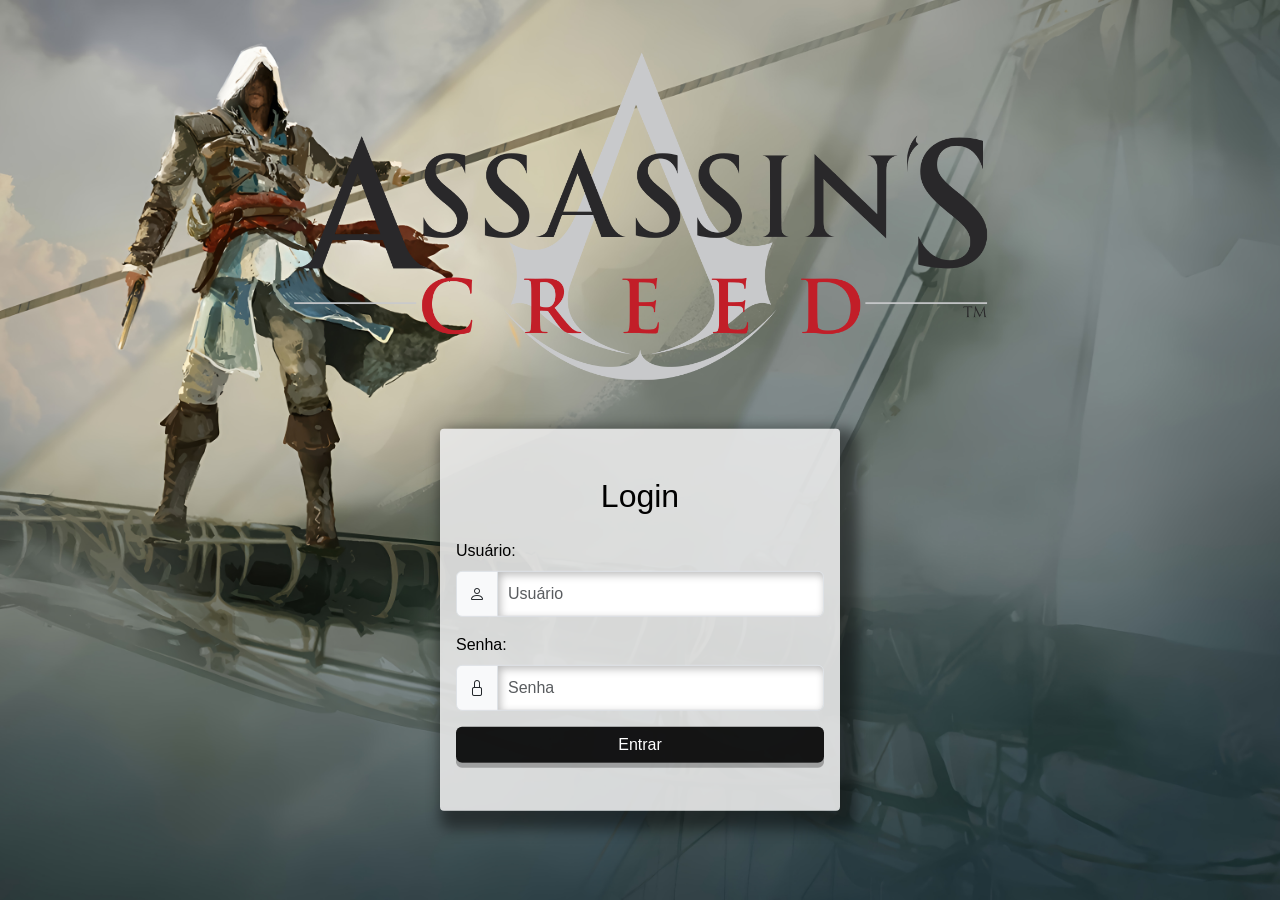
<file: index.html>
<html lang="en">

<head>
    <meta charset="UTF-8">
    <meta name="viewport" content="width=device-width, initial-scale=1.0">
    <title>Login para forum do Assassin's Creed</title>
    <link href="https://cdn.jsdelivr.net/npm/bootstrap@5.3.8/dist/css/bootstrap.min.css" rel="stylesheet"
        integrity="sha384-sRIl4kxILFvY47J16cr9ZwB07vP4J8+LH7qKQnuqkuIAvNWLzeN8tE5YBujZqJLB" crossorigin="anonymous">
    <link rel="stylesheet" href="style.css">
    <link rel="stylesheet" href="https://cdn.jsdelivr.net/npm/bootstrap-icons@1.11.3/font/bootstrap-icons.css">
    <link rel="icon" href="assets/images/icone_navegador.png">
</head>

<body id="body1">

    <header></header>

    <main>
        <section>
            <div class="d-flex justify-content-center">
                <img id="" class="m-5 img-fluid image" src="assets/images/Assassin's_Creed_Logo.png"
                    alt="Logo do Assasins Creed">
            </div>
        </section>

        <div id="container-login"
            class="container-xxl pb-4 pt-5 shadow-lg p-3 mb-5 m-20 bg-body-tertiary rounded-1 position-form translate-middle">
            <form id="form-login" class="needs-validation" novalidate action="">
                <p class="h2 pb-3 d-flex justify-content-center">Login</p>
                <div class="mb-3">
    <label for="usuario" class="form-label">Usuário:</label>
    <div class="input-group">
        <span class="input-group-text">
            <i class="bi bi-person"></i>
        </span>
        <input type="text" class="form-control" id="usuario" placeholder="Usuário" required>
    </div>
</div>

<div class="mb-3">
    <label for="senha" class="form-label">Senha:</label>
    <div class="input-group">
        <span class="input-group-text">
            <i class="bi bi-lock"></i>
        </span>
        <input type="password" class="form-control" id="senha" placeholder="Senha" required>
    </div>
</div>
                <div class="d-grid gap-2">
                    <button class="btn btn-primary" type="submit">Entrar</button>
                    <div id="mensagem">
                        <p>erro</p>
                    </div>
                </div>
            </form>

        </div>


    </main>

    <footer>
        
    </footer>
    <script src="https://cdn.jsdelivr.net/npm/bootstrap@5.3.8/dist/js/bootstrap.bundle.min.js"
        integrity="sha384-FKyoEForCGlyvwx9Hj09JcYn3nv7wiPVlz7YYwJrWVcXK/BmnVDxM+D2scQbITxI"
        crossorigin="anonymous"></script>
    <script src="scripts/script.js"></script>
</body>


</html>
</file>
<file: style.css>
#body2 {
    background-image:
        linear-gradient(rgba(0, 0, 0, 0)),
        url(assets/images/image_background_2.jpg);
    background-size: cover;
    background-repeat: no-repeat;
    background-position: 3% -3%;
    font-family: Verdana, Geneva, Tahoma, sans-serif;
}

#body_comentario {
    background-image: url(assets/images/image_background_3.jpg);
    background-size: cover;
    background-color: black;
    background-repeat: no-repeat;
    font-family: Verdana, Geneva, Tahoma, sans-serif;
}

#body_comentario::before {
    content: "";
    position: fixed;
    inset: 0;
    background: rgba(0, 0, 0, 0.568);
    z-index: -1;
}

#body2::before {
    content: "";
    position: fixed;
    inset: 0;
    background: rgba(0, 0, 0, 0.568);
    z-index: -1;
}

#body1 {
    background-image: url(assets/images/image_background.jpg);
    background-size: cover;
    background-color: black;
    background-repeat: no-repeat;
    background-position: 3% 4%;
    font-family: Verdana, Geneva, Tahoma, sans-serif;
}

.image {
    margin-top: 20px;
    margin-bottom: 20px;
    width: 700px;
    caret-color: transparent;

}

#container-login {
    background-color: rgba(236, 236, 236, 0.884) !important;
    color: rgb(0, 0, 0) !important;
    box-shadow: 9px 9px 14px 9px rgba(0, 0, 0, 0.459) !important;

    input {
        padding: 10px !important;
        box-shadow: inset 2px 3px 9px 0px rgba(0, 0, 0, 0.274);
    }

    button {
        box-shadow: 0 5px 0 rgba(0, 0, 0, 0.274) !important;
        transition: all 0.1s ease;
        background-color: rgba(0, 0, 0, 0.904);
        color: rgb(255, 255, 255);
        border: none;
    }

    button:hover {
        transform: translateY(3px);
        box-shadow: 0 2px 0 rgba(0, 0, 0, 0.274) !important;
        transition: all 0.1s ease;
        background-color: rgba(0, 0, 0, 0.616);
        color: rgb(255, 255, 255);
        border: none;
    }
}

.position-form {
    max-width: 400px;
    position: absolute;
    bottom: -150px;
    left: 50%;
}

#image-logo {
    max-width: 800px;
}

#logout_button_div {
    display: flex;
    justify-content: center;
    gap: 10px !important;
}

#logout_button {
    color: white;
    align-items: center;
    background-color: rgba(0, 0, 0, 0.863);
    border-radius: 15px;
    padding: 7px 30px;
    margin: 6px 20px;
    max-width: 400px;
}

.sections {
    margin-top: 90px !important;
    margin: 0px 50px;
    background-color: rgba(240, 248, 255, 0.932) !important;
    padding: 10px;
    color: black !important;
    border-radius: 10px 10px 0px 0px;
    justify-content: center !important;
    min-width: 300px;
    max-width: 350px;
}

.row {
    margin-top: 0px !important;
    margin-bottom: 0px !important;
    display: flex !important;
    flex-wrap: wrap !important;
    justify-content: center !important;
}

.div_noticia_titulo {
    justify-content: center !important;
    text-align: center;
    display: flex;
    font-size: 20px;
    margin-bottom: 10px;
}

.div_noticia_subtitulo {
    justify-content: center !important;
    display: flex;
    margin-bottom: 4px;
}

#mensagem {
    margin: 0;
    padding: 0;
    visibility: hidden;
    height: 0;
}

#erro {
    margin: 0;
    padding: 0;
    visibility: visible;
}

.circulo {
    height: 40px;
    width: 40px;
    border-radius: 100%;
    margin-right: 4px;
    margin-top: 2px;
    margin-left: 4px;

}

textarea {
    background-color: aliceblue;
    color: black;
    border-radius: 13px;
    border: 1px solid rgba(0, 0, 0, 0.144);
    resize: none;
    align-items: center;
    width: 70%;
    max-height: 500px;
    padding: 8PX;
}

#div_comentarios {
    overflow-y: scroll;
    max-height: 400px;
}

@media (max-width: 768px) {

    #body_comentario{
        height: 100vh;
        overflow-y: hidden;
    }

    #div_comentarios {
    min-height: calc(100vh - 250px);
    overflow-y: auto;
}

#comentarios {
    margin-top: 40px;
    background-color: rgba(0, 0, 0, 0.678);
    border-radius: 2px;
    justify-content: center;
    width: 1000px;
}

}
@media (max-width: 1024px) {

    #body_comentario{
        height: 1600px;
        overflow-y: hidden;
    }

    #div_comentarios {
    min-height: calc(100vh - 250px);
    overflow-y: auto;
}

#comentarios {
    margin-top: 40px;
    background-color: rgba(0, 0, 0, 0.678);
    border-radius: 2px;
    justify-content: center;
    width: 1000px;
}

}

#comentarios {
    margin-top: 40px;
    background-color: rgba(0, 0, 0, 0.678);
    border-radius: 2px;
    justify-content: center;
    width: 1000px;
}

.comentario_alheio {
    margin: 10px 10px;
}

.comentario_meu {
    justify-content: flex-end !important;
}

#div_form_comentario {
    position: sticky;
}

#mandar_comentario {
    margin: 10px 10px;
}

#personalizado {
    width: 100%;
}

#botao_comentario {
    display: flex;
    justify-content: flex-end;

    button {
        font-size: 14px;
        margin-right: 10px;
        width: 100px;
        height: 30px;
        transition: all 0.1s ease;
        background-color: rgba(247, 247, 247, 0.904);
        color: rgb(15, 15, 15);
        border: none;
    }

    button:hover {
        transition: all 0.1s ease;
        background-color: rgb(250, 250, 250);
        color: rgb(22, 22, 22);
        border: none;
    }
}

.primeiro_com {
    visibility: hidden;
    margin: 0px;
    padding: 0px;
    width: 0;
    height: 0;
}

.comentario {
    align-items: center;
    height: fit-content;
    overflow: hidden;
}
</file>
